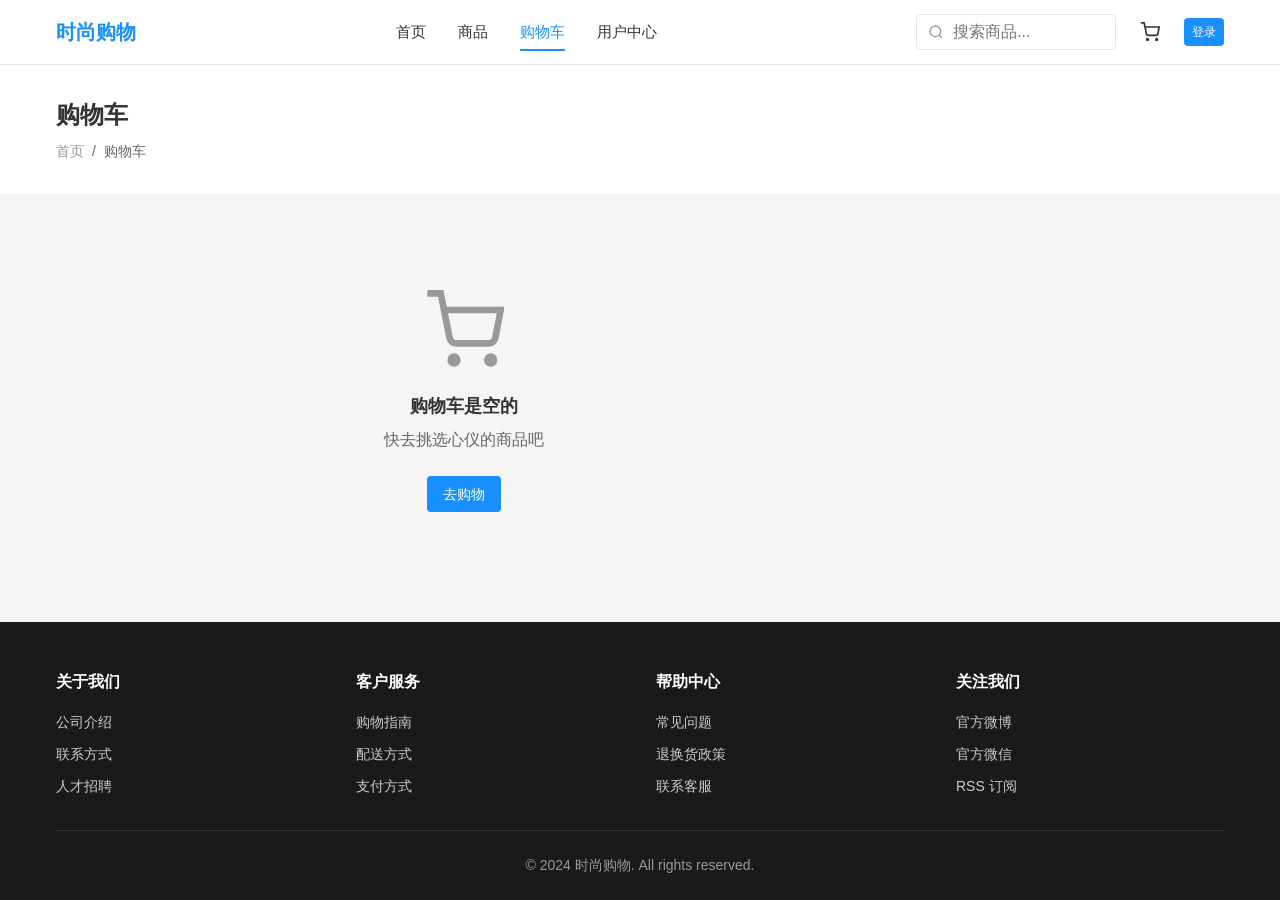
<file: cart.html>
<!DOCTYPE html>
<html lang="zh-CN">
<head>
    <meta charset="UTF-8">
    <meta name="viewport" content="width=device-width, initial-scale=1.0">
    <meta name="description" content="购物车 - 查看和管理已选商品">
    <title>购物车 - 时尚购物</title>
    <link rel="stylesheet" href="css/reset.css">
    <link rel="stylesheet" href="css/common.css">
    <link rel="stylesheet" href="css/style.css">
</head>
<body>
    <div class="wrapper">
        <!-- #region 顶部导航 -->
        <header class="site-header">
            <div class="container header-inner">
                <a href="index.html" class="logo">时尚购物</a>

                <nav class="main-nav">
                    <a href="index.html">首页</a>
                    <a href="products.html">商品</a>
                    <a href="cart.html" class="active">购物车</a>
                    <a href="user.html">用户中心</a>
                </nav>

                <div class="header-actions">
                    <div class="header-search">
                        <input type="text" placeholder="搜索商品..." id="searchInput">
                    </div>

                    <a href="cart.html" class="header-icon-btn" title="购物车">
                        <svg xmlns="http://www.w3.org/2000/svg" viewBox="0 0 24 24" fill="none" stroke="currentColor" stroke-width="2">
                            <circle cx="9" cy="21" r="1"/>
                            <circle cx="20" cy="21" r="1"/>
                            <path d="M1 1h4l2.68 13.39a2 2 0 0 0 2 1.61h9.72a2 2 0 0 0 2-1.61L23 6H6"/>
                        </svg>
                        <span class="cart-count" id="cartCount">0</span>
                    </a>

                    <div class="user-menu" id="userMenu">
                        <a href="login.html" class="btn btn-primary btn-sm" id="loginBtn">登录</a>
                    </div>
                </div>
            </div>
        </header>
        <!-- #endregion -->

        <!-- 主内容区 -->
        <main class="main-content">
            <div class="page-header">
                <div class="container">
                    <h1 class="page-title">购物车</h1>
                    <div class="page-breadcrumb">
                        <a href="index.html">首页</a>
                        <span>/</span>
                        <span>购物车</span>
                    </div>
                </div>
            </div>

            <div class="container">
                <div class="cart-layout" id="cartContent">
                    <!-- 购物车列表由 JS 渲染 -->
                </div>
            </div>
        </main>

        <!-- #region 页脚 -->
        <footer class="site-footer">
            <div class="container">
                <div class="footer-content">
                    <div class="footer-section">
                        <h4>关于我们</h4>
                        <ul>
                            <li><a href="#">公司介绍</a></li>
                            <li><a href="#">联系方式</a></li>
                            <li><a href="#">人才招聘</a></li>
                        </ul>
                    </div>
                    <div class="footer-section">
                        <h4>客户服务</h4>
                        <ul>
                            <li><a href="#">购物指南</a></li>
                            <li><a href="#">配送方式</a></li>
                            <li><a href="#">支付方式</a></li>
                        </ul>
                    </div>
                    <div class="footer-section">
                        <h4>帮助中心</h4>
                        <ul>
                            <li><a href="#">常见问题</a></li>
                            <li><a href="#">退换货政策</a></li>
                            <li><a href="#">联系客服</a></li>
                        </ul>
                    </div>
                    <div class="footer-section">
                        <h4>关注我们</h4>
                        <ul>
                            <li><a href="#">官方微博</a></li>
                            <li><a href="#">官方微信</a></li>
                            <li><a href="#">RSS 订阅</a></li>
                        </ul>
                    </div>
                </div>
                <div class="footer-bottom">
                    <p>&copy; 2024 时尚购物. All rights reserved.</p>
                </div>
            </div>
        </footer>
        <!-- #endregion -->
    </div>

    <script src="js/data.js"></script>
    <script src="js/cart.js"></script>
    <script src="js/auth.js"></script>
    <script src="js/main.js"></script>
</body>
</html>
</file>
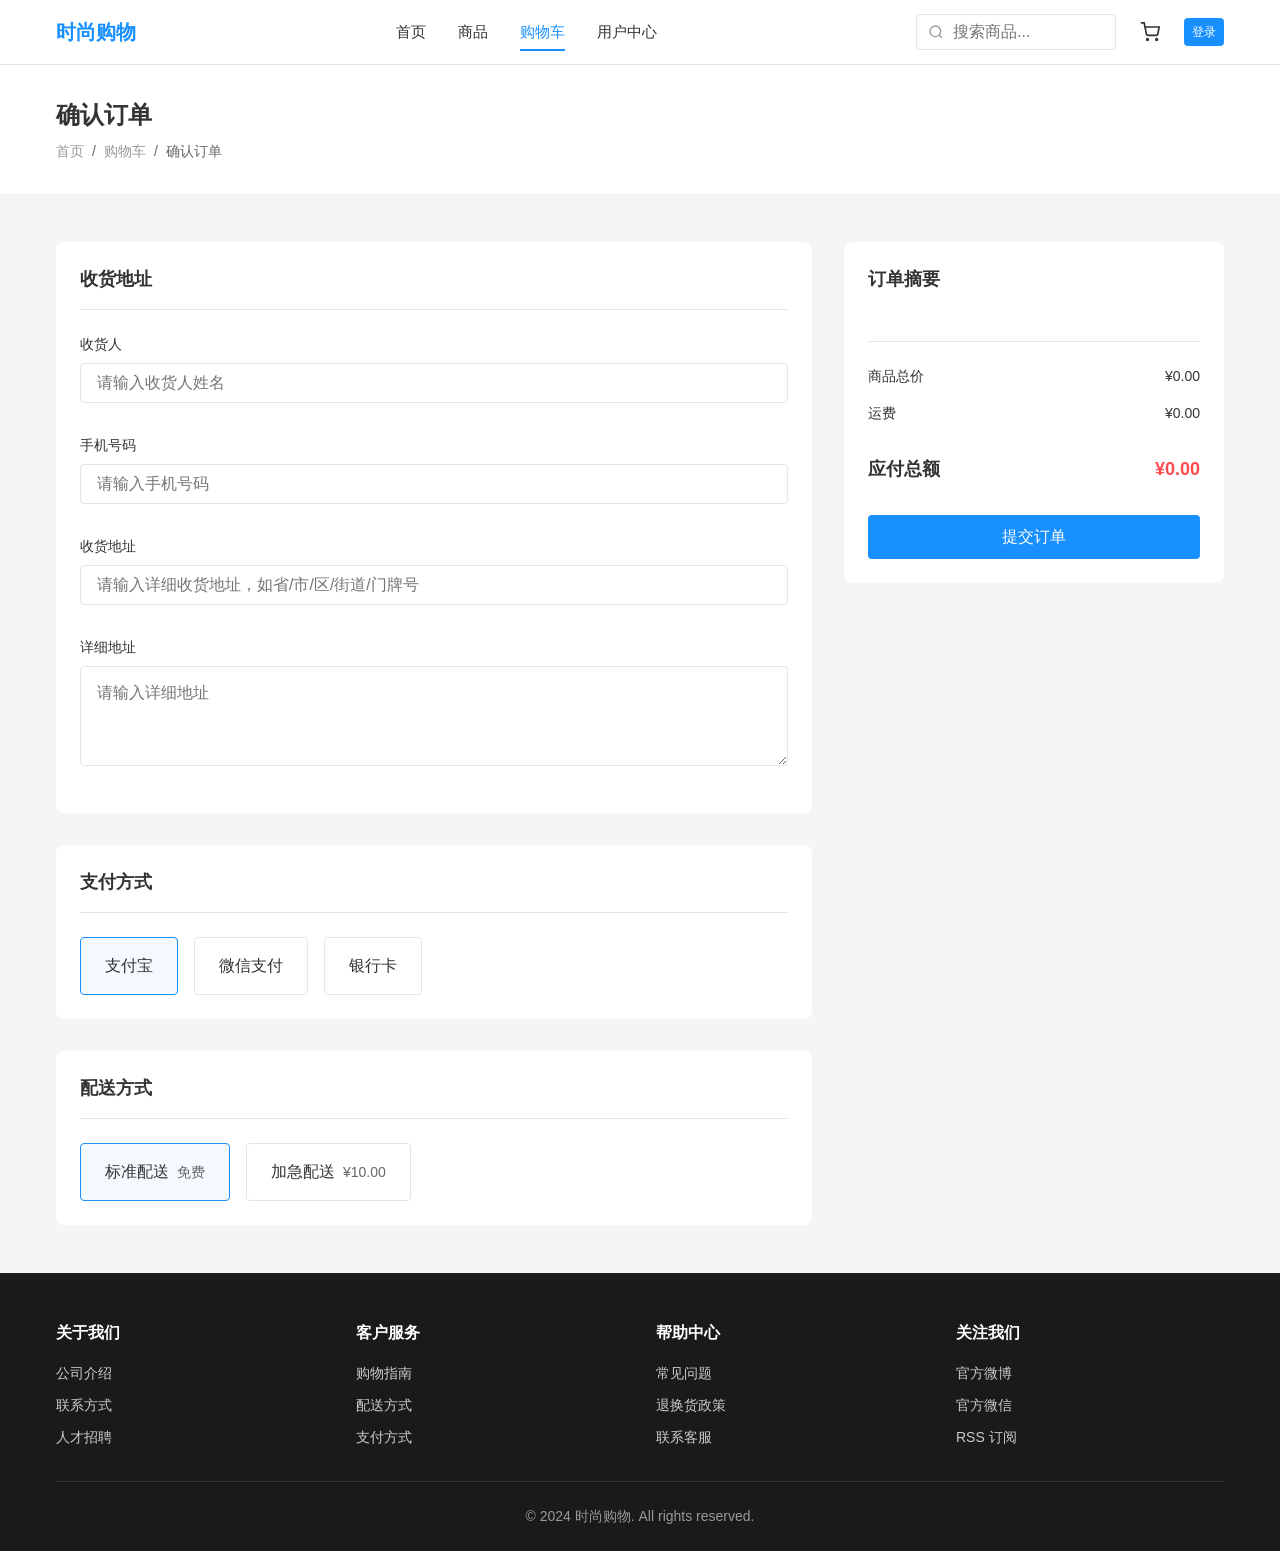
<file: checkout.html>
<!DOCTYPE html>
<html lang="zh-CN">
<head>
    <meta charset="UTF-8">
    <meta name="viewport" content="width=device-width, initial-scale=1.0">
    <meta name="description" content="结算页面 - 确认订单信息">
    <title>结算 - 时尚购物</title>
    <link rel="stylesheet" href="css/reset.css">
    <link rel="stylesheet" href="css/common.css">
    <link rel="stylesheet" href="css/style.css">
</head>
<body>
    <div class="wrapper">
        <!-- #region 顶部导航 -->
        <header class="site-header">
            <div class="container header-inner">
                <a href="index.html" class="logo">时尚购物</a>

                <nav class="main-nav">
                    <a href="index.html">首页</a>
                    <a href="products.html">商品</a>
                    <a href="cart.html" class="active">购物车</a>
                    <a href="user.html">用户中心</a>
                </nav>

                <div class="header-actions">
                    <div class="header-search">
                        <input type="text" placeholder="搜索商品..." id="searchInput">
                    </div>

                    <a href="cart.html" class="header-icon-btn" title="购物车">
                        <svg xmlns="http://www.w3.org/2000/svg" viewBox="0 0 24 24" fill="none" stroke="currentColor" stroke-width="2">
                            <circle cx="9" cy="21" r="1"/>
                            <circle cx="20" cy="21" r="1"/>
                            <path d="M1 1h4l2.68 13.39a2 2 0 0 0 2 1.61h9.72a2 2 0 0 0 2-1.61L23 6H6"/>
                        </svg>
                        <span class="cart-count" id="cartCount">0</span>
                    </a>

                    <div class="user-menu" id="userMenu">
                        <a href="login.html" class="btn btn-primary btn-sm" id="loginBtn">登录</a>
                    </div>
                </div>
            </div>
        </header>
        <!-- #endregion -->

        <!-- 主内容区 -->
        <main class="main-content">
            <div class="page-header">
                <div class="container">
                    <h1 class="page-title">确认订单</h1>
                    <div class="page-breadcrumb">
                        <a href="index.html">首页</a>
                        <span>/</span>
                        <a href="cart.html">购物车</a>
                        <span>/</span>
                        <span>确认订单</span>
                    </div>
                </div>
            </div>

            <div class="container">
                <div class="checkout-layout">
                    <div class="checkout-main">
                        <!-- 收货地址 -->
                        <section class="checkout-section">
                            <h2 class="checkout-section-title">收货地址</h2>
                            <div class="address-form">
                                <div class="form-group">
                                    <label class="form-label">收货人</label>
                                    <input type="text" class="form-input" id="receiverName" placeholder="请输入收货人姓名">
                                </div>
                                <div class="form-group">
                                    <label class="form-label">手机号码</label>
                                    <input type="tel" class="form-input" id="receiverPhone" placeholder="请输入手机号码">
                                </div>
                                <div class="form-group">
                                    <label class="form-label">收货地址</label>
                                    <input type="text" class="form-input" id="receiverAddress" placeholder="请输入详细收货地址，如省/市/区/街道/门牌号">
                                </div>
                                <div class="form-group">
                                    <label class="form-label">详细地址</label>
                                    <textarea class="form-input form-textarea" id="addressDetail" placeholder="请输入详细地址"></textarea>
                                </div>
                            </div>
                        </section>

                        <!-- 支付方式 -->
                        <section class="checkout-section">
                            <h2 class="checkout-section-title">支付方式</h2>
                            <div class="payment-methods">
                                <label class="payment-method active">
                                    <input type="radio" name="payment" value="alipay" checked>
                                    <span>支付宝</span>
                                </label>
                                <label class="payment-method">
                                    <input type="radio" name="payment" value="wechat">
                                    <span>微信支付</span>
                                </label>
                                <label class="payment-method">
                                    <input type="radio" name="payment" value="card">
                                    <span>银行卡</span>
                                </label>
                            </div>
                        </section>

                        <!-- 配送方式 -->
                        <section class="checkout-section">
                            <h2 class="checkout-section-title">配送方式</h2>
                            <div class="shipping-methods">
                                <label class="shipping-method active">
                                    <input type="radio" name="shipping" value="standard" checked>
                                    <span>标准配送</span>
                                    <span class="shipping-price">免费</span>
                                </label>
                                <label class="shipping-method">
                                    <input type="radio" name="shipping" value="express">
                                    <span>加急配送</span>
                                    <span class="shipping-price">¥10.00</span>
                                </label>
                            </div>
                        </section>
                    </div>

                    <!-- 订单摘要 -->
                    <aside class="checkout-sidebar">
                        <div class="order-summary">
                            <h3 class="order-summary-title">订单摘要</h3>
                            <div class="order-items" id="orderItems">
                                <!-- 订单商品由 JS 渲染 -->
                            </div>
                            <div class="order-totals">
                                <div class="order-total-row">
                                    <span>商品总价</span>
                                    <span id="subtotal">¥0.00</span>
                                </div>
                                <div class="order-total-row">
                                    <span>运费</span>
                                    <span id="shippingFee">¥0.00</span>
                                </div>
                                <div class="order-total-row total">
                                    <span>应付总额</span>
                                    <span id="totalPrice">¥0.00</span>
                                </div>
                            </div>
                            <button class="btn btn-primary btn-lg btn-block" id="submitOrderBtn">提交订单</button>
                        </div>
                    </aside>
                </div>
            </div>
        </main>

        <!-- #region 页脚 -->
        <footer class="site-footer">
            <div class="container">
                <div class="footer-content">
                    <div class="footer-section">
                        <h4>关于我们</h4>
                        <ul>
                            <li><a href="#">公司介绍</a></li>
                            <li><a href="#">联系方式</a></li>
                            <li><a href="#">人才招聘</a></li>
                        </ul>
                    </div>
                    <div class="footer-section">
                        <h4>客户服务</h4>
                        <ul>
                            <li><a href="#">购物指南</a></li>
                            <li><a href="#">配送方式</a></li>
                            <li><a href="#">支付方式</a></li>
                        </ul>
                    </div>
                    <div class="footer-section">
                        <h4>帮助中心</h4>
                        <ul>
                            <li><a href="#">常见问题</a></li>
                            <li><a href="#">退换货政策</a></li>
                            <li><a href="#">联系客服</a></li>
                        </ul>
                    </div>
                    <div class="footer-section">
                        <h4>关注我们</h4>
                        <ul>
                            <li><a href="#">官方微博</a></li>
                            <li><a href="#">官方微信</a></li>
                            <li><a href="#">RSS 订阅</a></li>
                        </ul>
                    </div>
                </div>
                <div class="footer-bottom">
                    <p>&copy; 2024 时尚购物. All rights reserved.</p>
                </div>
            </div>
        </footer>
        <!-- #endregion -->
    </div>

    <script src="js/data.js"></script>
    <script src="js/cart.js"></script>
    <script src="js/auth.js"></script>
    <script src="js/main.js"></script>
</body>
</html>
</file>
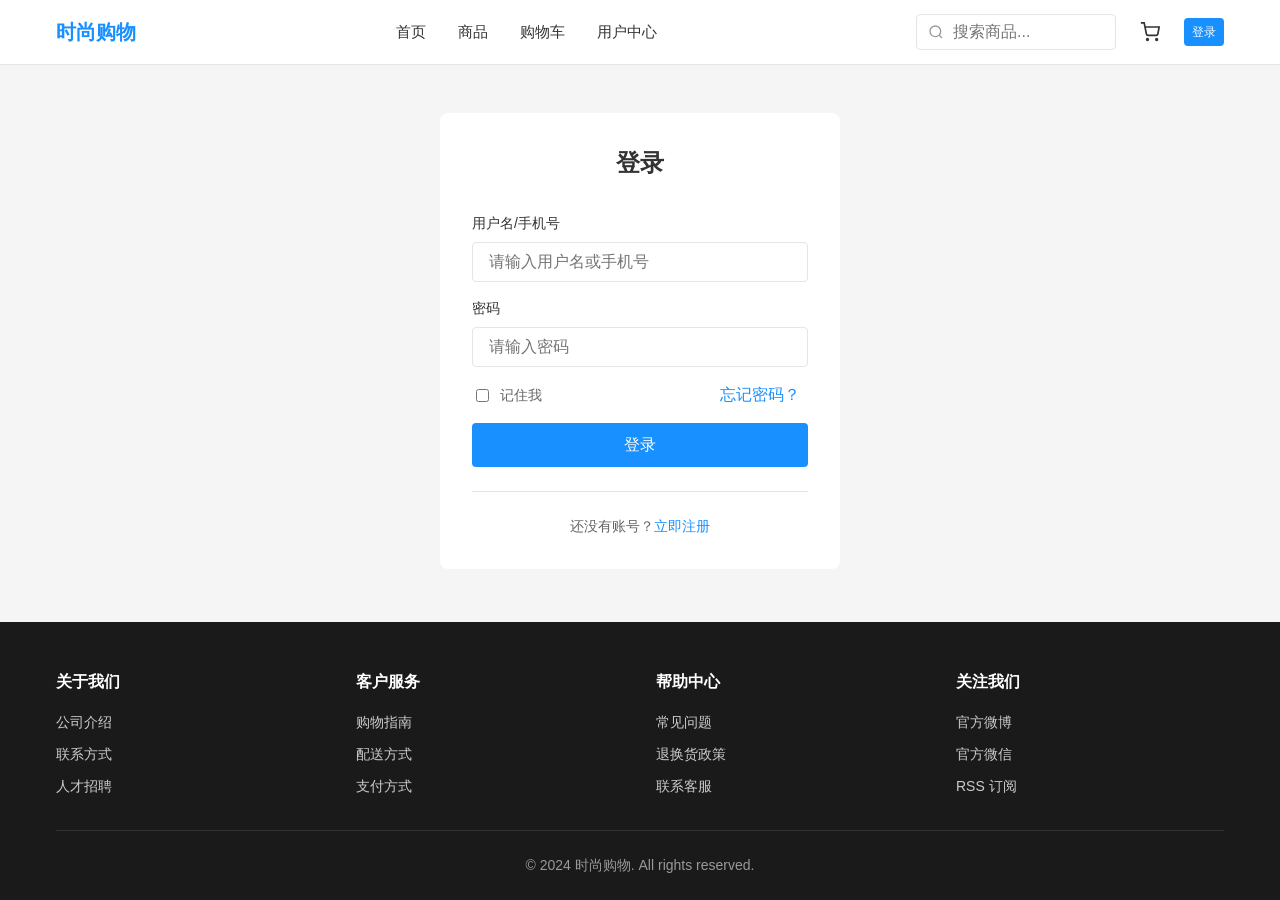
<file: login.html>
<!DOCTYPE html>
<html lang="zh-CN">
<head>
    <meta charset="UTF-8">
    <meta name="viewport" content="width=device-width, initial-scale=1.0">
    <meta name="description" content="登录或注册账号">
    <title>登录 - 时尚购物</title>
    <link rel="stylesheet" href="css/reset.css">
    <link rel="stylesheet" href="css/common.css">
    <link rel="stylesheet" href="css/style.css">
</head>
<body>
    <div class="wrapper">
        <!-- #region 顶部导航 -->
        <header class="site-header">
            <div class="container header-inner">
                <a href="index.html" class="logo">时尚购物</a>

                <nav class="main-nav">
                    <a href="index.html">首页</a>
                    <a href="products.html">商品</a>
                    <a href="cart.html">购物车</a>
                    <a href="user.html">用户中心</a>
                </nav>

                <div class="header-actions">
                    <div class="header-search">
                        <input type="text" placeholder="搜索商品..." id="searchInput">
                    </div>

                    <a href="cart.html" class="header-icon-btn" title="购物车">
                        <svg xmlns="http://www.w3.org/2000/svg" viewBox="0 0 24 24" fill="none" stroke="currentColor" stroke-width="2">
                            <circle cx="9" cy="21" r="1"/>
                            <circle cx="20" cy="21" r="1"/>
                            <path d="M1 1h4l2.68 13.39a2 2 0 0 0 2 1.61h9.72a2 2 0 0 0 2-1.61L23 6H6"/>
                        </svg>
                        <span class="cart-count" id="cartCount">0</span>
                    </a>

                    <div class="user-menu" id="userMenu">
                        <a href="login.html" class="btn btn-primary btn-sm" id="loginBtn">登录</a>
                    </div>
                </div>
            </div>
        </header>
        <!-- #endregion -->

        <!-- 主内容区 -->
        <main class="main-content">
            <div class="container">
                <div class="auth-container">
                    <!-- 登录表单 -->
                    <div class="auth-box" id="loginBox">
                        <h2 class="auth-title">登录</h2>
                        <form id="loginForm">
                            <div class="form-group">
                                <label class="form-label">用户名/手机号</label>
                                <input type="text" class="form-input" id="loginUsername" placeholder="请输入用户名或手机号" required>
                            </div>
                            <div class="form-group">
                                <label class="form-label">密码</label>
                                <input type="password" class="form-input" id="loginPassword" placeholder="请输入密码" required>
                            </div>
                            <div class="form-group flex justify-between items-center">
                                <label class="flex items-center gap-sm">
                                    <input type="checkbox" id="rememberMe">
                                    <span class="checkbox-label">记住我</span>
                                </label>
                                <a href="#" class="btn-text">忘记密码？</a>
                            </div>
                            <button type="submit" class="btn btn-primary btn-lg btn-block">登录</button>
                        </form>
                        <div class="auth-footer">
                            还没有账号？<a href="#" id="showRegister">立即注册</a>
                        </div>
                    </div>

                    <!-- 注册表单 -->
                    <div class="auth-box" id="registerBox" style="display: none;">
                        <h2 class="auth-title">注册</h2>
                        <form id="registerForm">
                            <div class="form-group">
                                <label class="form-label">用户名</label>
                                <input type="text" class="form-input" id="regUsername" placeholder="请输入用户名" required>
                            </div>
                            <div class="form-group">
                                <label class="form-label">手机号</label>
                                <input type="tel" class="form-input" id="regPhone" placeholder="请输入手机号" required>
                            </div>
                            <div class="form-group">
                                <label class="form-label">密码</label>
                                <input type="password" class="form-input" id="regPassword" placeholder="请输入密码（至少6位）" required minlength="6">
                            </div>
                            <div class="form-group">
                                <label class="form-label">确认密码</label>
                                <input type="password" class="form-input" id="regConfirmPassword" placeholder="请再次输入密码" required>
                            </div>
                            <div class="form-group">
                                <label class="flex items-center gap-sm">
                                    <input type="checkbox" id="agreeTerms" required>
                                    <span class="checkbox-label">我已阅读并同意<a href="#">《用户协议》</a>和<a href="#">《隐私政策》</a></span>
                                </label>
                            </div>
                            <button type="submit" class="btn btn-primary btn-lg btn-block">注册</button>
                        </form>
                        <div class="auth-footer">
                            已有账号？<a href="#" id="showLogin">立即登录</a>
                        </div>
                    </div>
                </div>
            </div>
        </main>

        <!-- #region 页脚 -->
        <footer class="site-footer">
            <div class="container">
                <div class="footer-content">
                    <div class="footer-section">
                        <h4>关于我们</h4>
                        <ul>
                            <li><a href="#">公司介绍</a></li>
                            <li><a href="#">联系方式</a></li>
                            <li><a href="#">人才招聘</a></li>
                        </ul>
                    </div>
                    <div class="footer-section">
                        <h4>客户服务</h4>
                        <ul>
                            <li><a href="#">购物指南</a></li>
                            <li><a href="#">配送方式</a></li>
                            <li><a href="#">支付方式</a></li>
                        </ul>
                    </div>
                    <div class="footer-section">
                        <h4>帮助中心</h4>
                        <ul>
                            <li><a href="#">常见问题</a></li>
                            <li><a href="#">退换货政策</a></li>
                            <li><a href="#">联系客服</a></li>
                        </ul>
                    </div>
                    <div class="footer-section">
                        <h4>关注我们</h4>
                        <ul>
                            <li><a href="#">官方微博</a></li>
                            <li><a href="#">官方微信</a></li>
                            <li><a href="#">RSS 订阅</a></li>
                        </ul>
                    </div>
                </div>
                <div class="footer-bottom">
                    <p>&copy; 2024 时尚购物. All rights reserved.</p>
                </div>
            </div>
        </footer>
        <!-- #endregion -->
    </div>

    <script src="js/data.js"></script>
    <script src="js/cart.js"></script>
    <script src="js/auth.js"></script>
    <script src="js/main.js"></script>
</body>
</html>
</file>
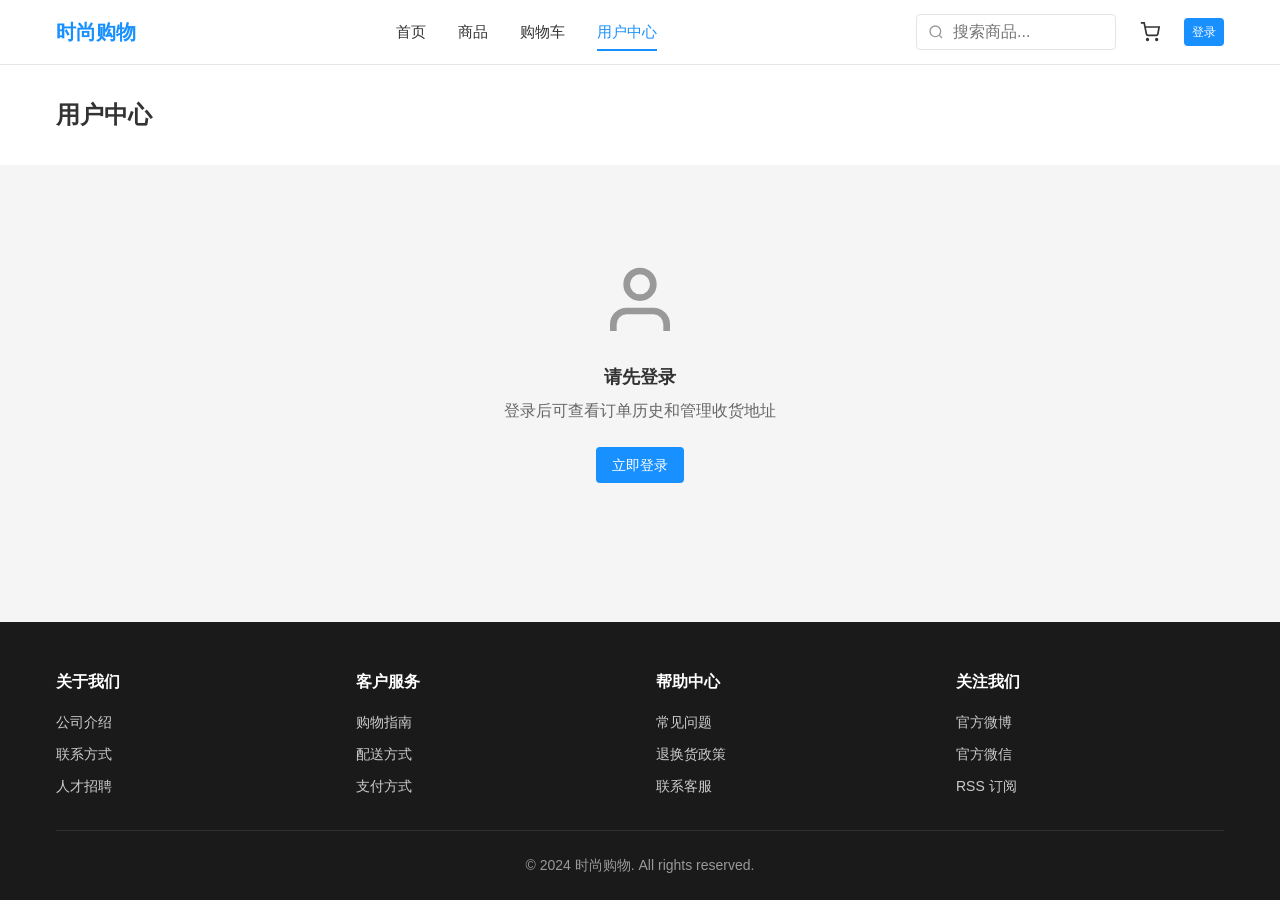
<file: user.html>
<!DOCTYPE html>
<html lang="zh-CN">
<head>
    <meta charset="UTF-8">
    <meta name="viewport" content="width=device-width, initial-scale=1.0">
    <meta name="description" content="用户中心 - 管理个人信息、订单历史">
    <title>用户中心 - 时尚购物</title>
    <link rel="stylesheet" href="css/reset.css">
    <link rel="stylesheet" href="css/common.css">
    <link rel="stylesheet" href="css/style.css">
</head>
<body>
    <div class="wrapper">
        <!-- #region 顶部导航 -->
        <header class="site-header">
            <div class="container header-inner">
                <a href="index.html" class="logo">时尚购物</a>

                <nav class="main-nav">
                    <a href="index.html">首页</a>
                    <a href="products.html">商品</a>
                    <a href="cart.html">购物车</a>
                    <a href="user.html" class="active">用户中心</a>
                </nav>

                <div class="header-actions">
                    <div class="header-search">
                        <input type="text" placeholder="搜索商品..." id="searchInput">
                    </div>

                    <a href="cart.html" class="header-icon-btn" title="购物车">
                        <svg xmlns="http://www.w3.org/2000/svg" viewBox="0 0 24 24" fill="none" stroke="currentColor" stroke-width="2">
                            <circle cx="9" cy="21" r="1"/>
                            <circle cx="20" cy="21" r="1"/>
                            <path d="M1 1h4l2.68 13.39a2 2 0 0 0 2 1.61h9.72a2 2 0 0 0 2-1.61L23 6H6"/>
                        </svg>
                        <span class="cart-count" id="cartCount">0</span>
                    </a>

                    <div class="user-menu" id="userMenu">
                        <a href="login.html" class="btn btn-primary btn-sm" id="loginBtn">登录</a>
                    </div>
                </div>
            </div>
        </header>
        <!-- #endregion -->

        <!-- 主内容区 -->
        <main class="main-content">
            <div class="page-header">
                <div class="container">
                    <h1 class="page-title">用户中心</h1>
                </div>
            </div>

            <div class="container">
                <div class="user-layout" id="userContent">
                    <!-- 未登录状态 -->
                    <div class="user-guest" id="userGuest">
                        <div class="empty-state">
                            <svg xmlns="http://www.w3.org/2000/svg" viewBox="0 0 24 24" fill="none" stroke="currentColor" stroke-width="2">
                                <path d="M20 21v-2a4 4 0 0 0-4-4H8a4 4 0 0 0-4 4v2"/>
                                <circle cx="12" cy="7" r="4"/>
                            </svg>
                            <h3>请先登录</h3>
                            <p>登录后可查看订单历史和管理收货地址</p>
                            <a href="login.html" class="btn btn-primary">立即登录</a>
                        </div>
                    </div>

                    <!-- 已登录状态 -->
                    <div class="user-dashboard" id="userDashboard" style="display: none;">
                        <div class="user-sidebar">
                            <div class="user-info">
                                <div class="user-avatar-lg" id="userAvatar">李</div>
                                <div class="user-name" id="userName">李小白</div>
                            </div>
                            <nav class="user-nav">
                                <a href="#orders" class="user-nav-item active" data-tab="orders">
                                    <svg xmlns="http://www.w3.org/2000/svg" viewBox="0 0 24 24" fill="none" stroke="currentColor" stroke-width="2">
                                        <path d="M6 2L3 6v14a2 2 0 0 0 2 2h14a2 2 0 0 0 2-2V6l-3-4z"/>
                                        <line x1="3" y1="6" x2="21" y2="6"/>
                                        <path d="M16 10a4 4 0 0 1-8 0"/>
                                    </svg>
                                    我的订单
                                </a>
                                <a href="#addresses" class="user-nav-item" data-tab="addresses">
                                    <svg xmlns="http://www.w3.org/2000/svg" viewBox="0 0 24 24" fill="none" stroke="currentColor" stroke-width="2">
                                        <path d="M21 10c0 7-9 13-9 13s-9-6-9-13a9 9 0 0 1 18 0z"/>
                                        <circle cx="12" cy="10" r="3"/>
                                    </svg>
                                    收货地址
                                </a>
                                <a href="#settings" class="user-nav-item" data-tab="settings">
                                    <svg xmlns="http://www.w3.org/2000/svg" viewBox="0 0 24 24" fill="none" stroke="currentColor" stroke-width="2">
                                        <circle cx="12" cy="12" r="3"/>
                                        <path d="M19.4 15a1.65 1.65 0 0 0 .33 1.82l.06.06a2 2 0 0 1 0 2.83 2 2 0 0 1-2.83 0l-.06-.06a1.65 1.65 0 0 0-1.82-.33 1.65 1.65 0 0 0-1 1.51V21a2 2 0 0 1-2 2 2 2 0 0 1-2-2v-.09A1.65 1.65 0 0 0 9 19.4a1.65 1.65 0 0 0-1.82.33l-.06.06a2 2 0 0 1-2.83 0 2 2 0 0 1 0-2.83l.06-.06a1.65 1.65 0 0 0 .33-1.82 1.65 1.65 0 0 0-1.51-1H3a2 2 0 0 1-2-2 2 2 0 0 1 2-2h.09A1.65 1.65 0 0 0 4.6 9a1.65 1.65 0 0 0-.33-1.82l-.06-.06a2 2 0 0 1 0-2.83 2 2 0 0 1 2.83 0l.06.06a1.65 1.65 0 0 0 1.82.33H9a1.65 1.65 0 0 0 1-1.51V3a2 2 0 0 1 2-2 2 2 0 0 1 2 2v.09a1.65 1.65 0 0 0 1 1.51 1.65 1.65 0 0 0 1.82-.33l.06-.06a2 2 0 0 1 2.83 0 2 2 0 0 1 0 2.83l-.06.06a1.65 1.65 0 0 0-.33 1.82V9a1.65 1.65 0 0 0 1.51 1H21a2 2 0 0 1 2 2 2 2 0 0 1-2 2h-.09a1.65 1.65 0 0 0-1.51 1z"/>
                                    </svg>
                                    账号设置
                                </a>
                                <a href="#" class="user-nav-item" id="logoutBtn">
                                    <svg xmlns="http://www.w3.org/2000/svg" viewBox="0 0 24 24" fill="none" stroke="currentColor" stroke-width="2">
                                        <path d="M9 21H5a2 2 0 0 1-2-2V5a2 2 0 0 1 2-2h4"/>
                                        <polyline points="16 17 21 12 16 7"/>
                                        <line x1="21" y1="12" x2="9" y2="12"/>
                                    </svg>
                                    退出登录
                                </a>
                            </nav>
                        </div>

                        <div class="user-main">
                            <!-- 订单列表 -->
                            <section class="user-section active" id="ordersSection">
                                <h2 class="user-section-title">我的订单</h2>
                                <div class="order-tabs">
                                    <button class="order-tab active" data-status="all">全部</button>
                                    <button class="order-tab" data-status="pending">待支付</button>
                                    <button class="order-tab" data-status="paid">已支付</button>
                                    <button class="order-tab" data-status="shipped">已发货</button>
                                    <button class="order-tab" data-status="completed">已完成</button>
                                </div>
                                <div class="order-list" id="orderList">
                                    <!-- 订单列表由 JS 渲染 -->
                                </div>
                            </section>

                            <!-- 收货地址 -->
                            <section class="user-section" id="addressesSection" style="display: none;">
                                <h2 class="user-section-title">收货地址</h2>
                                <div class="address-list" id="addressList">
                                    <!-- 地址列表由 JS 渲染 -->
                                </div>
                                <button class="btn btn-outline" id="addAddressBtn">新增地址</button>
                            </section>

                            <!-- 账号设置 -->
                            <section class="user-section" id="settingsSection" style="display: none;">
                                <h2 class="user-section-title">账号设置</h2>
                                <form class="settings-form" id="settingsForm">
                                    <div class="form-group">
                                        <label class="form-label">用户名</label>
                                        <input type="text" class="form-input" id="settingsUsername" readonly>
                                    </div>
                                    <div class="form-group">
                                        <label class="form-label">手机号</label>
                                        <input type="tel" class="form-input" id="settingsPhone">
                                    </div>
                                    <div class="form-group">
                                        <label class="form-label">邮箱</label>
                                        <input type="email" class="form-input" id="settingsEmail">
                                    </div>
                                    <button type="submit" class="btn btn-primary">保存修改</button>
                                </form>
                            </section>
                        </div>
                    </div>
                </div>
            </div>
        </main>

        <!-- #region 页脚 -->
        <footer class="site-footer">
            <div class="container">
                <div class="footer-content">
                    <div class="footer-section">
                        <h4>关于我们</h4>
                        <ul>
                            <li><a href="#">公司介绍</a></li>
                            <li><a href="#">联系方式</a></li>
                            <li><a href="#">人才招聘</a></li>
                        </ul>
                    </div>
                    <div class="footer-section">
                        <h4>客户服务</h4>
                        <ul>
                            <li><a href="#">购物指南</a></li>
                            <li><a href="#">配送方式</a></li>
                            <li><a href="#">支付方式</a></li>
                        </ul>
                    </div>
                    <div class="footer-section">
                        <h4>帮助中心</h4>
                        <ul>
                            <li><a href="#">常见问题</a></li>
                            <li><a href="#">退换货政策</a></li>
                            <li><a href="#">联系客服</a></li>
                        </ul>
                    </div>
                    <div class="footer-section">
                        <h4>关注我们</h4>
                        <ul>
                            <li><a href="#">官方微博</a></li>
                            <li><a href="#">官方微信</a></li>
                            <li><a href="#">RSS 订阅</a></li>
                        </ul>
                    </div>
                </div>
                <div class="footer-bottom">
                    <p>&copy; 2024 时尚购物. All rights reserved.</p>
                </div>
            </div>
        </footer>
        <!-- #endregion -->
    </div>

    <script src="js/data.js"></script>
    <script src="js/cart.js"></script>
    <script src="js/auth.js"></script>
    <script src="js/main.js"></script>
</body>
</html>
</file>
<file: css/common.css>
/* ========== CSS Variables ========== */
:root {
    /* 主色调 */
    --color-primary: #1890ff;
    --color-primary-hover: #40a9ff;
    --color-primary-active: #096dd9;

    /* 文字颜色 */
    --color-text: #333333;
    --color-text-secondary: #666666;
    --color-text-light: #999999;

    /* 背景颜色 */
    --color-bg: #f5f5f5;
    --color-bg-white: #ffffff;
    --color-bg-dark: #1a1a1a;

    /* 边框颜色 */
    --color-border: #e5e5e5;
    --color-border-dark: #d9d9d9;

    /* 功能色 */
    --color-success: #52c41a;
    --color-warning: #faad14;
    --color-error: #ff4d4f;

    /* 间距 */
    --spacing-xs: 4px;
    --spacing-sm: 8px;
    --spacing-md: 16px;
    --spacing-lg: 24px;
    --spacing-xl: 32px;
    --spacing-xxl: 48px;

    /* 圆角 */
    --border-radius-sm: 2px;
    --border-radius: 4px;
    --border-radius-lg: 8px;
    --border-radius-xl: 12px;

    /* 阴影 */
    --shadow-sm: 0 1px 2px rgba(0, 0, 0, 0.05);
    --shadow: 0 2px 8px rgba(0, 0, 0, 0.1);
    --shadow-lg: 0 4px 16px rgba(0, 0, 0, 0.15);

    /* 过渡 */
    --transition-fast: 0.15s ease;
    --transition: 0.3s ease;

    /* 容器宽度 */
    --container-max: 1200px;
}

/* ========== Layout ========== */
.container {
    width: 100%;
    max-width: var(--container-max);
    margin: 0 auto;
    padding: 0 var(--spacing-md);
}

.wrapper {
    min-height: 100vh;
    display: flex;
    flex-direction: column;
}

.main-content {
    flex: 1;
}

/* ========== Flex Utilities ========== */
.flex { display: flex; }
.flex-col { flex-direction: column; }
.flex-wrap { flex-wrap: wrap; }
.items-start { align-items: flex-start; }
.items-center { align-items: center; }
.items-end { align-items: flex-end; }
.justify-start { justify-content: flex-start; }
.justify-center { justify-content: center; }
.justify-end { justify-content: flex-end; }
.justify-between { justify-content: space-between; }
.gap-xs { gap: var(--spacing-xs); }
.gap-sm { gap: var(--spacing-sm); }
.gap-md { gap: var(--spacing-md); }
.gap-lg { gap: var(--spacing-lg); }
.gap-xl { gap: var(--spacing-xl); }

/* ========== Site Header ========== */
.site-header {
    background: var(--color-bg-white);
    border-bottom: 1px solid var(--color-border);
    position: sticky;
    top: 0;
    z-index: 100;
}

.header-inner {
    display: flex;
    align-items: center;
    justify-content: space-between;
    height: 64px;
}

.logo {
    font-size: 20px;
    font-weight: 700;
    color: var(--color-primary);
}

.main-nav {
    display: flex;
    gap: var(--spacing-xl);
}

.main-nav a {
    color: var(--color-text);
    font-size: 15px;
    padding: var(--spacing-sm) 0;
    position: relative;
    transition: color var(--transition-fast);
}

.main-nav a::after {
    content: '';
    position: absolute;
    bottom: 0;
    left: 0;
    width: 0;
    height: 2px;
    background: var(--color-primary);
    transition: width var(--transition-fast);
}

.main-nav a:hover,
.main-nav a.active {
    color: var(--color-primary);
}

.main-nav a:hover::after,
.main-nav a.active::after {
    width: 100%;
}

.header-actions {
    display: flex;
    align-items: center;
    gap: var(--spacing-md);
}

.header-search {
    position: relative;
}

.header-search input {
    width: 200px;
    height: 36px;
    padding: 0 var(--spacing-md);
    padding-left: 36px;
    border: 1px solid var(--color-border);
    border-radius: var(--border-radius);
    transition: border-color var(--transition-fast), width var(--transition);
}

.header-search input:focus {
    border-color: var(--color-primary);
    width: 280px;
}

.header-search::before {
    content: '';
    position: absolute;
    left: 12px;
    top: 50%;
    transform: translateY(-50%);
    width: 16px;
    height: 16px;
    background: url("data:image/svg+xml,%3Csvg xmlns='http://www.w3.org/2000/svg' viewBox='0 0 24 24' fill='none' stroke='%23999999' stroke-width='2'%3E%3Ccircle cx='11' cy='11' r='8'/%3E%3Cline x1='21' y1='21' x2='16.65' y2='16.65'/%3E%3C/svg%3E") center/contain no-repeat;
}

.header-icon-btn {
    position: relative;
    width: 36px;
    height: 36px;
    display: flex;
    align-items: center;
    justify-content: center;
    border-radius: var(--border-radius);
    transition: background var(--transition-fast);
}

.header-icon-btn:hover {
    background: var(--color-bg);
}

.header-icon-btn svg {
    width: 20px;
    height: 20px;
    stroke: var(--color-text);
}

.cart-count {
    position: absolute;
    top: 2px;
    right: 2px;
    min-width: 16px;
    height: 16px;
    padding: 0 4px;
    background: var(--color-error);
    color: white;
    font-size: 10px;
    font-weight: 600;
    border-radius: 8px;
    display: flex;
    align-items: center;
    justify-content: center;
}

.user-menu {
    position: relative;
}

.user-avatar {
    width: 36px;
    height: 36px;
    border-radius: 50%;
    background: var(--color-primary);
    color: white;
    display: flex;
    align-items: center;
    justify-content: center;
    font-size: 14px;
    font-weight: 600;
    cursor: pointer;
}

.user-dropdown {
    position: absolute;
    top: calc(100% + 8px);
    right: 0;
    width: 160px;
    background: var(--color-bg-white);
    border: 1px solid var(--color-border);
    border-radius: var(--border-radius);
    box-shadow: var(--shadow-lg);
    opacity: 0;
    visibility: hidden;
    transform: translateY(-8px);
    transition: all var(--transition-fast);
}

.user-menu:hover .user-dropdown {
    opacity: 1;
    visibility: visible;
    transform: translateY(0);
}

.user-dropdown a {
    display: block;
    padding: var(--spacing-sm) var(--spacing-md);
    color: var(--color-text);
    font-size: 14px;
    transition: background var(--transition-fast);
}

.user-dropdown a:hover {
    background: var(--color-bg);
    color: var(--color-primary);
}

/* ========== Site Footer ========== */
.site-footer {
    background: var(--color-bg-dark);
    color: #cccccc;
    padding: var(--spacing-xxl) 0 var(--spacing-lg);
    margin-top: auto;
}

.footer-content {
    display: grid;
    grid-template-columns: repeat(4, 1fr);
    gap: var(--spacing-xl);
    margin-bottom: var(--spacing-xl);
}

.footer-section h4 {
    color: white;
    font-size: 16px;
    font-weight: 600;
    margin-bottom: var(--spacing-md);
}

.footer-section ul {
    display: flex;
    flex-direction: column;
    gap: var(--spacing-sm);
}

.footer-section a {
    color: #cccccc;
    font-size: 14px;
    transition: color var(--transition-fast);
}

.footer-section a:hover {
    color: white;
}

.footer-bottom {
    padding-top: var(--spacing-lg);
    border-top: 1px solid rgba(255, 255, 255, 0.1);
    text-align: center;
    font-size: 14px;
    color: #999999;
}

/* ========== Buttons ========== */
.btn {
    display: inline-flex;
    align-items: center;
    justify-content: center;
    gap: var(--spacing-xs);
    height: 36px;
    padding: 0 var(--spacing-md);
    font-size: 14px;
    font-weight: 500;
    border-radius: var(--border-radius);
    transition: all var(--transition-fast);
    white-space: nowrap;
}

.btn-primary {
    background: var(--color-primary);
    color: white;
}

.btn-primary:hover {
    background: var(--color-primary-hover);
}

.btn-primary:active {
    background: var(--color-primary-active);
}

.btn-outline {
    border: 1px solid var(--color-border);
    color: var(--color-text);
    background: white;
}

.btn-outline:hover {
    border-color: var(--color-primary);
    color: var(--color-primary);
}

.btn-text {
    color: var(--color-primary);
    padding: 0 var(--spacing-sm);
}

.btn-text:hover {
    color: var(--color-primary-hover);
}

.btn-lg {
    height: 44px;
    padding: 0 var(--spacing-lg);
    font-size: 16px;
}

.btn-sm {
    height: 28px;
    padding: 0 var(--spacing-sm);
    font-size: 12px;
}

.btn-block {
    width: 100%;
}

.btn:disabled {
    opacity: 0.5;
    cursor: not-allowed;
}

/* ========== Cards ========== */
.card {
    background: var(--color-bg-white);
    border-radius: var(--border-radius-lg);
    box-shadow: var(--shadow-sm);
    overflow: hidden;
}

.card:hover {
    box-shadow: var(--shadow);
}

/* ========== Forms ========== */
.form-group {
    margin-bottom: var(--spacing-md);
}

.form-label {
    display: block;
    margin-bottom: var(--spacing-sm);
    font-size: 14px;
    font-weight: 500;
    color: var(--color-text);
}

.form-input {
    width: 100%;
    height: 40px;
    padding: 0 var(--spacing-md);
    border: 1px solid var(--color-border);
    border-radius: var(--border-radius);
    transition: border-color var(--transition-fast);
}

.form-input:focus {
    border-color: var(--color-primary);
}

.form-input.error {
    border-color: var(--color-error);
}

.form-error {
    margin-top: var(--spacing-xs);
    font-size: 12px;
    color: var(--color-error);
}

.form-textarea {
    min-height: 100px;
    padding: var(--spacing-md);
    resize: vertical;
}

/* ========== Badge ========== */
.badge {
    display: inline-flex;
    align-items: center;
    height: 20px;
    padding: 0 6px;
    font-size: 12px;
    font-weight: 500;
    border-radius: var(--border-radius-sm);
}

.badge-primary {
    background: rgba(24, 144, 255, 0.1);
    color: var(--color-primary);
}

.badge-success {
    background: rgba(82, 196, 26, 0.1);
    color: var(--color-success);
}

.badge-warning {
    background: rgba(250, 173, 20, 0.1);
    color: var(--color-warning);
}

.badge-error {
    background: rgba(255, 77, 79, 0.1);
    color: var(--color-error);
}

/* ========== Page Title ========== */
.page-header {
    padding: var(--spacing-xl) 0;
    background: var(--color-bg-white);
    margin-bottom: var(--spacing-lg);
}

.page-title {
    font-size: 24px;
    font-weight: 600;
    color: var(--color-text);
}

.page-breadcrumb {
    display: flex;
    align-items: center;
    gap: var(--spacing-sm);
    margin-top: var(--spacing-sm);
    font-size: 14px;
    color: var(--color-text-light);
}

.page-breadcrumb a:hover {
    color: var(--color-primary);
}

.page-breadcrumb span {
    color: var(--color-text-secondary);
}

/* ========== Empty State ========== */
.empty-state {
    text-align: center;
    padding: var(--spacing-xxl);
}

.empty-state svg {
    width: 80px;
    height: 80px;
    margin: 0 auto var(--spacing-md);
    stroke: var(--color-text-light);
}

.empty-state h3 {
    font-size: 18px;
    font-weight: 600;
    margin-bottom: var(--spacing-sm);
}

.empty-state p {
    color: var(--color-text-secondary);
    margin-bottom: var(--spacing-lg);
}

/* ========== Loading ========== */
.loading {
    display: flex;
    align-items: center;
    justify-content: center;
    padding: var(--spacing-xxl);
}

.spinner {
    width: 32px;
    height: 32px;
    border: 3px solid var(--color-border);
    border-top-color: var(--color-primary);
    border-radius: 50%;
    animation: spin 0.8s linear infinite;
}

@keyframes spin {
    to { transform: rotate(360deg); }
}

/* ========== Responsive ========== */
@media (max-width: 575px) {
    .main-nav {
        display: none;
    }

    .header-search input {
        width: 140px;
    }

    .header-search input:focus {
        width: 160px;
    }

    .footer-content {
        grid-template-columns: repeat(2, 1fr);
    }
}

@media (min-width: 576px) and (max-width: 767px) {
    .footer-content {
        grid-template-columns: repeat(2, 1fr);
    }
}
</file>
<file: css/style.css>
/* ========== 页面特定样式 ========== */

/* ========== Toast 提示 ========== */
.toast {
    position: fixed;
    top: 80px;
    left: 50%;
    transform: translateX(-50%) translateY(-20px);
    padding: 12px 24px;
    background: rgba(0, 0, 0, 0.8);
    color: white;
    font-size: 14px;
    border-radius: var(--border-radius);
    opacity: 0;
    transition: all 0.3s ease;
    z-index: 9999;
}

.toast.show {
    opacity: 1;
    transform: translateX(-50%) translateY(0);
}

/* ========== Section Title ========== */
.section-title {
    font-size: 24px;
    font-weight: 600;
    color: var(--color-text);
    margin-bottom: var(--spacing-lg);
    text-align: center;
}

/* ========== Hero Section ========== */
.hero {
    background: linear-gradient(135deg, #667eea 0%, #764ba2 100%);
    color: white;
    padding: 80px 0;
}

.hero .carousel {
    position: relative;
    overflow: hidden;
}

.hero .carousel-inner {
    display: flex;
    transition: transform 0.5s ease;
}

.hero .carousel-item {
    min-width: 100%;
    padding: 60px 0;
}

.hero .carousel-item h2 {
    font-size: 42px;
    font-weight: 700;
    margin-bottom: var(--spacing-md);
}

.hero .carousel-item p {
    font-size: 20px;
    margin-bottom: var(--spacing-lg);
    opacity: 0.9;
}

.hero .carousel-prev,
.hero .carousel-next {
    position: absolute;
    top: 50%;
    transform: translateY(-50%);
    width: 48px;
    height: 48px;
    background: rgba(255, 255, 255, 0.2);
    color: white;
    border: none;
    border-radius: 50%;
    font-size: 20px;
    cursor: pointer;
    transition: background 0.3s;
}

.hero .carousel-prev:hover,
.hero .carousel-next:hover {
    background: rgba(255, 255, 255, 0.3);
}

.hero .carousel-prev { left: 20px; }
.hero .carousel-next { right: 20px; }

.hero .carousel-indicators {
    position: absolute;
    bottom: 20px;
    left: 50%;
    transform: translateX(-50%);
    display: flex;
    gap: var(--spacing-sm);
}

.hero .carousel-indicators button {
    width: 12px;
    height: 12px;
    background: rgba(255, 255, 255, 0.4);
    border: none;
    border-radius: 50%;
    cursor: pointer;
    transition: background 0.3s;
}

.hero .carousel-indicators button.active {
    background: white;
}

/* ========== Featured Products ========== */
.featured-products {
    padding: var(--spacing-xxl) 0;
}

.featured-products .section-title {
    text-align: left;
}

/* ========== Brand Section ========== */
.brand-section {
    padding: var(--spacing-xxl) 0;
    background: var(--color-bg-white);
}

.brand-grid {
    display: grid;
    grid-template-columns: repeat(4, 1fr);
    gap: var(--spacing-lg);
}

.brand-item {
    height: 120px;
    display: flex;
    align-items: center;
    justify-content: center;
    background: var(--color-bg);
    border-radius: var(--border-radius-lg);
    font-size: 18px;
    font-weight: 600;
    color: var(--color-text);
    transition: all 0.3s;
}

.brand-item:hover {
    background: var(--color-primary);
    color: white;
    transform: translateY(-4px);
}

/* ========== Product List ========== */
.products-layout {
    display: grid;
    grid-template-columns: 220px 1fr;
    gap: var(--spacing-xl);
    padding: var(--spacing-lg) 0;
}

.products-sidebar {
    background: var(--color-bg-white);
    border-radius: var(--border-radius-lg);
    padding: var(--spacing-lg);
    height: fit-content;
    position: sticky;
    top: 80px;
}

.filter-title {
    font-size: 16px;
    font-weight: 600;
    margin-bottom: var(--spacing-md);
    padding-bottom: var(--spacing-sm);
    border-bottom: 1px solid var(--color-border);
}

.filter-list {
    display: flex;
    flex-direction: column;
    gap: var(--spacing-sm);
}

.filter-list a {
    display: block;
    padding: var(--spacing-sm);
    color: var(--color-text-secondary);
    border-radius: var(--border-radius);
    transition: all 0.2s;
}

.filter-list a:hover,
.filter-list a.active {
    background: rgba(24, 144, 255, 0.1);
    color: var(--color-primary);
}

.products-toolbar {
    display: flex;
    justify-content: space-between;
    align-items: center;
    margin-bottom: var(--spacing-lg);
    padding: var(--spacing-md);
    background: var(--color-bg-white);
    border-radius: var(--border-radius);
}

.products-result {
    color: var(--color-text-secondary);
}

.products-sort select {
    padding: var(--spacing-sm) var(--spacing-md);
    border: 1px solid var(--color-border);
    border-radius: var(--border-radius);
    background: white;
}

/* ========== Product Card ========== */
.product-list {
    display: grid;
    grid-template-columns: repeat(4, 1fr);
    gap: var(--spacing-lg);
}

.product-card {
    background: var(--color-bg-white);
    border-radius: var(--border-radius-lg);
    overflow: hidden;
    transition: box-shadow 0.3s, transform 0.3s;
}

.product-card:hover {
    box-shadow: var(--shadow-lg);
    transform: translateY(-4px);
}

.product-image {
    position: relative;
    display: block;
    aspect-ratio: 1;
    overflow: hidden;
}

.product-image img {
    width: 100%;
    height: 100%;
    object-fit: cover;
    transition: transform 0.3s;
}

.product-card:hover .product-image img {
    transform: scale(1.05);
}

.product-discount {
    position: absolute;
    top: 10px;
    right: 10px;
    padding: 4px 8px;
    background: var(--color-error);
    color: white;
    font-size: 12px;
    font-weight: 600;
    border-radius: var(--border-radius-sm);
}

.product-tag {
    position: absolute;
    top: 10px;
    left: 10px;
    padding: 4px 8px;
    background: var(--color-primary);
    color: white;
    font-size: 12px;
    border-radius: var(--border-radius-sm);
}

.product-info {
    padding: var(--spacing-md);
}

.product-name {
    font-size: 14px;
    font-weight: 500;
    margin-bottom: var(--spacing-sm);
    overflow: hidden;
    text-overflow: ellipsis;
    white-space: nowrap;
}

.product-name a {
    color: var(--color-text);
}

.product-name a:hover {
    color: var(--color-primary);
}

.product-price {
    display: flex;
    align-items: center;
    gap: var(--spacing-sm);
    margin-bottom: var(--spacing-sm);
}

.price-current {
    font-size: 18px;
    font-weight: 700;
    color: var(--color-error);
}

.price-original {
    font-size: 12px;
    color: var(--color-text-light);
    text-decoration: line-through;
}

.product-meta {
    display: flex;
    justify-content: space-between;
    font-size: 12px;
    color: var(--color-text-secondary);
    margin-bottom: var(--spacing-md);
}

.product-rating {
    color: #faad14;
}

.product-card .btn-add-cart {
    width: 100%;
}

/* ========== Product Detail ========== */
.product-detail {
    padding: var(--spacing-lg) 0 var(--spacing-xxl);
}

.product-detail-grid {
    display: grid;
    grid-template-columns: 1fr 1fr;
    gap: var(--spacing-xxl);
}

.product-gallery {
    position: sticky;
    top: 80px;
}

.gallery-main {
    width: 100%;
    aspect-ratio: 1;
    background: var(--color-bg-white);
    border-radius: var(--border-radius-lg);
    overflow: hidden;
    margin-bottom: var(--spacing-md);
}

.gallery-main img {
    width: 100%;
    height: 100%;
    object-fit: cover;
}

.gallery-thumbs {
    display: flex;
    gap: var(--spacing-sm);
}

.gallery-thumbs li {
    width: 80px;
    height: 80px;
    padding: 4px;
    border: 2px solid transparent;
    border-radius: var(--border-radius);
    cursor: pointer;
    overflow: hidden;
}

.gallery-thumbs li.active {
    border-color: var(--color-primary);
}

.gallery-thumbs img {
    width: 100%;
    height: 100%;
    object-fit: cover;
}

.product-detail-name {
    font-size: 24px;
    font-weight: 600;
    margin-bottom: var(--spacing-md);
}

.product-detail-desc {
    color: var(--color-text-secondary);
    margin-bottom: var(--spacing-lg);
    line-height: 1.6;
}

.product-detail-price {
    display: flex;
    align-items: center;
    gap: var(--spacing-md);
    margin-bottom: var(--spacing-lg);
    padding: var(--spacing-md);
    background: var(--color-bg);
    border-radius: var(--border-radius);
}

.product-detail-price .price-current {
    font-size: 28px;
}

.product-detail-meta {
    display: flex;
    gap: var(--spacing-lg);
    color: var(--color-text-secondary);
    font-size: 14px;
    margin-bottom: var(--spacing-lg);
}

.product-options {
    margin-bottom: var(--spacing-xl);
}

.option-group {
    margin-bottom: var(--spacing-lg);
}

.option-label {
    display: block;
    font-size: 14px;
    font-weight: 500;
    margin-bottom: var(--spacing-sm);
}

.option-buttons {
    display: flex;
    flex-wrap: wrap;
    gap: var(--spacing-sm);
}

.option-btn {
    min-width: 48px;
    height: 36px;
    padding: 0 var(--spacing-md);
    border: 1px solid var(--color-border);
    border-radius: var(--border-radius);
    background: white;
    cursor: pointer;
    transition: all 0.2s;
}

.option-btn:hover {
    border-color: var(--color-primary);
}

.option-btn.active {
    border-color: var(--color-primary);
    background: rgba(24, 144, 255, 0.1);
    color: var(--color-primary);
}

.quantity-input {
    display: flex;
    align-items: center;
    width: fit-content;
    border: 1px solid var(--color-border);
    border-radius: var(--border-radius);
}

.qty-btn {
    width: 36px;
    height: 36px;
    border: none;
    background: none;
    font-size: 18px;
    cursor: pointer;
}

.qty-btn:hover {
    background: var(--color-bg);
}

.quantity-input input {
    width: 60px;
    height: 36px;
    text-align: center;
    border: none;
    border-left: 1px solid var(--color-border);
    border-right: 1px solid var(--color-border);
}

.product-detail-actions {
    display: flex;
    gap: var(--spacing-md);
}

.product-detail-actions .btn {
    flex: 1;
}

/* ========== Cart ========== */
.cart-layout {
    display: grid;
    grid-template-columns: 1fr 320px;
    gap: var(--spacing-xl);
    padding: var(--spacing-lg) 0 var(--spacing-xxl);
}

.cart-list {
    background: var(--color-bg-white);
    border-radius: var(--border-radius-lg);
    padding: var(--spacing-lg);
}

.cart-header {
    display: grid;
    grid-template-columns: 40px 2fr 100px 120px 100px;
    gap: var(--spacing-md);
    padding: var(--spacing-md) 0;
    border-bottom: 1px solid var(--color-border);
    font-size: 14px;
    color: var(--color-text-secondary);
}

.cart-items {
    display: flex;
    flex-direction: column;
}

.cart-item {
    display: grid;
    grid-template-columns: 40px 2fr 100px 120px 100px;
    gap: var(--spacing-md);
    padding: var(--spacing-lg) 0;
    border-bottom: 1px solid var(--color-border);
    align-items: center;
}

.cart-item-info {
    display: flex;
    gap: var(--spacing-md);
}

.cart-item-info img {
    width: 80px;
    height: 80px;
    object-fit: cover;
    border-radius: var(--border-radius);
}

.cart-item-info a {
    font-weight: 500;
    color: var(--color-text);
}

.cart-item-info a:hover {
    color: var(--color-primary);
}

.cart-item-options {
    font-size: 12px;
    color: var(--color-text-secondary);
    margin-top: var(--spacing-xs);
}

.cart-item-price {
    font-weight: 500;
}

.cart-item-quantity {
    display: flex;
    align-items: center;
    border: 1px solid var(--color-border);
    border-radius: var(--border-radius);
    width: fit-content;
}

.cart-item-quantity .qty-btn {
    width: 28px;
    height: 28px;
    font-size: 14px;
}

.cart-item-quantity .qty-value {
    width: 40px;
    height: 28px;
    text-align: center;
    border: none;
    border-left: 1px solid var(--color-border);
    border-right: 1px solid var(--color-border);
}

.cart-item-subtotal {
    font-weight: 600;
    color: var(--color-error);
}

.cart-item-remove {
    color: var(--color-text-secondary);
}

.cart-item-remove:hover {
    color: var(--color-error);
}

.cart-summary {
    background: var(--color-bg-white);
    border-radius: var(--border-radius-lg);
    padding: var(--spacing-lg);
    height: fit-content;
    position: sticky;
    top: 80px;
}

.cart-summary-row {
    display: flex;
    justify-content: space-between;
    padding: var(--spacing-sm) 0;
    font-size: 14px;
}

.cart-summary-row.total {
    font-size: 18px;
    font-weight: 600;
    border-top: 1px solid var(--color-border);
    padding-top: var(--spacing-md);
    margin-top: var(--spacing-sm);
}

.cart-summary-row.total span:last-child {
    color: var(--color-error);
}

.cart-summary .btn {
    margin-top: var(--spacing-md);
}

/* ========== Checkout ========== */
.checkout-layout {
    display: grid;
    grid-template-columns: 1fr 380px;
    gap: var(--spacing-xl);
    padding: var(--spacing-lg) 0 var(--spacing-xxl);
}

.checkout-main {
    display: flex;
    flex-direction: column;
    gap: var(--spacing-xl);
}

.checkout-section {
    background: var(--color-bg-white);
    border-radius: var(--border-radius-lg);
    padding: var(--spacing-lg);
}

.checkout-section-title {
    font-size: 18px;
    font-weight: 600;
    margin-bottom: var(--spacing-lg);
    padding-bottom: var(--spacing-md);
    border-bottom: 1px solid var(--color-border);
}

.address-form {
    display: grid;
    gap: var(--spacing-md);
}

.payment-methods,
.shipping-methods {
    display: flex;
    flex-wrap: wrap;
    gap: var(--spacing-md);
}

.payment-method,
.shipping-method {
    display: flex;
    align-items: center;
    gap: var(--spacing-sm);
    padding: var(--spacing-md) var(--spacing-lg);
    border: 1px solid var(--color-border);
    border-radius: var(--border-radius);
    cursor: pointer;
    transition: all 0.2s;
}

.payment-method:hover,
.shipping-method:hover {
    border-color: var(--color-primary);
}

.payment-method.active,
.shipping-method.active {
    border-color: var(--color-primary);
    background: rgba(24, 144, 255, 0.05);
}

.payment-method input,
.shipping-method input {
    display: none;
}

.shipping-price {
    color: var(--color-text-secondary);
    font-size: 14px;
}

.checkout-sidebar {
    height: fit-content;
    position: sticky;
    top: 80px;
}

.order-summary {
    background: var(--color-bg-white);
    border-radius: var(--border-radius-lg);
    padding: var(--spacing-lg);
}

.order-summary-title {
    font-size: 18px;
    font-weight: 600;
    margin-bottom: var(--spacing-lg);
}

.order-items {
    max-height: 300px;
    overflow-y: auto;
    margin-bottom: var(--spacing-lg);
}

.order-item {
    display: grid;
    grid-template-columns: 60px 1fr auto auto;
    gap: var(--spacing-md);
    padding: var(--spacing-sm) 0;
    align-items: center;
}

.order-item img {
    width: 60px;
    height: 60px;
    object-fit: cover;
    border-radius: var(--border-radius);
}

.order-item-info {
    display: flex;
    flex-direction: column;
}

.order-item-name {
    font-size: 14px;
    font-weight: 500;
    overflow: hidden;
    text-overflow: ellipsis;
    white-space: nowrap;
}

.order-item-options {
    font-size: 12px;
    color: var(--color-text-secondary);
}

.order-item-price {
    font-size: 14px;
}

.order-item-qty {
    color: var(--color-text-secondary);
    font-size: 14px;
}

.order-totals {
    border-top: 1px solid var(--color-border);
    padding-top: var(--spacing-md);
}

.order-total-row {
    display: flex;
    justify-content: space-between;
    padding: var(--spacing-sm) 0;
    font-size: 14px;
}

.order-total-row.total {
    font-size: 18px;
    font-weight: 600;
    padding-top: var(--spacing-md);
    margin-top: var(--spacing-sm);
}

.order-total-row.total span:last-child {
    color: var(--color-error);
}

.order-summary .btn {
    margin-top: var(--spacing-lg);
}

/* ========== Auth ========== */
.auth-container {
    display: flex;
    justify-content: center;
    padding: var(--spacing-xxl) 0;
}

.auth-box {
    width: 100%;
    max-width: 400px;
    background: var(--color-bg-white);
    border-radius: var(--border-radius-lg);
    padding: var(--spacing-xl);
}

.auth-title {
    font-size: 24px;
    font-weight: 600;
    text-align: center;
    margin-bottom: var(--spacing-xl);
}

.checkbox-label {
    font-size: 14px;
    color: var(--color-text-secondary);
}

.checkbox-label a {
    color: var(--color-primary);
}

.auth-footer {
    text-align: center;
    margin-top: var(--spacing-lg);
    padding-top: var(--spacing-lg);
    border-top: 1px solid var(--color-border);
    font-size: 14px;
    color: var(--color-text-secondary);
}

.auth-footer a {
    color: var(--color-primary);
}

/* ========== User Dashboard ========== */
.user-layout {
    padding: var(--spacing-lg) 0 var(--spacing-xxl);
}

.user-dashboard {
    display: grid;
    grid-template-columns: 240px 1fr;
    gap: var(--spacing-xl);
}

.user-sidebar {
    background: var(--color-bg-white);
    border-radius: var(--border-radius-lg);
    padding: var(--spacing-lg);
    height: fit-content;
}

.user-info {
    text-align: center;
    padding-bottom: var(--spacing-lg);
    border-bottom: 1px solid var(--color-border);
    margin-bottom: var(--spacing-lg);
}

.user-avatar-lg {
    width: 72px;
    height: 72px;
    border-radius: 50%;
    background: var(--color-primary);
    color: white;
    display: flex;
    align-items: center;
    justify-content: center;
    font-size: 28px;
    font-weight: 600;
    margin: 0 auto var(--spacing-sm);
}

.user-name {
    font-size: 18px;
    font-weight: 600;
}

.user-nav {
    display: flex;
    flex-direction: column;
    gap: var(--spacing-xs);
}

.user-nav-item {
    display: flex;
    align-items: center;
    gap: var(--spacing-sm);
    padding: var(--spacing-sm) var(--spacing-md);
    color: var(--color-text);
    border-radius: var(--border-radius);
    transition: all 0.2s;
}

.user-nav-item:hover {
    background: var(--color-bg);
    color: var(--color-primary);
}

.user-nav-item.active {
    background: rgba(24, 144, 255, 0.1);
    color: var(--color-primary);
}

.user-nav-item svg {
    width: 18px;
    height: 18px;
}

.user-section {
    background: var(--color-bg-white);
    border-radius: var(--border-radius-lg);
    padding: var(--spacing-lg);
}

.user-section-title {
    font-size: 18px;
    font-weight: 600;
    margin-bottom: var(--spacing-lg);
    padding-bottom: var(--spacing-md);
    border-bottom: 1px solid var(--color-border);
}

.order-tabs {
    display: flex;
    gap: var(--spacing-md);
    margin-bottom: var(--spacing-lg);
}

.order-tab {
    padding: var(--spacing-sm) var(--spacing-md);
    color: var(--color-text-secondary);
    border-radius: var(--border-radius);
    transition: all 0.2s;
}

.order-tab:hover {
    color: var(--color-primary);
}

.order-tab.active {
    background: rgba(24, 144, 255, 0.1);
    color: var(--color-primary);
}

.order-card {
    border: 1px solid var(--color-border);
    border-radius: var(--border-radius);
    margin-bottom: var(--spacing-md);
    overflow: hidden;
}

.order-card-header {
    display: flex;
    justify-content: space-between;
    align-items: center;
    padding: var(--spacing-md);
    background: var(--color-bg);
    font-size: 14px;
}

.order-card-items {
    padding: var(--spacing-md);
}

.order-product {
    display: grid;
    grid-template-columns: 60px 1fr auto auto;
    gap: var(--spacing-md);
    padding: var(--spacing-sm) 0;
    align-items: center;
}

.order-product img {
    width: 60px;
    height: 60px;
    object-fit: cover;
    border-radius: var(--border-radius);
}

.order-product-name {
    font-size: 14px;
    overflow: hidden;
    text-overflow: ellipsis;
    white-space: nowrap;
}

.order-product-price {
    font-size: 14px;
}

.order-product-qty {
    color: var(--color-text-secondary);
    font-size: 14px;
}

.order-card-footer {
    display: flex;
    justify-content: flex-end;
    align-items: center;
    gap: var(--spacing-md);
    padding: var(--spacing-md);
    border-top: 1px solid var(--color-border);
}

.order-total {
    font-size: 16px;
    font-weight: 600;
}

.address-list {
    display: grid;
    gap: var(--spacing-md);
    margin-bottom: var(--spacing-lg);
}

.address-item {
    padding: var(--spacing-lg);
    border: 1px solid var(--color-border);
    border-radius: var(--border-radius);
}

.settings-form {
    max-width: 400px;
}

/* ========== Responsive ========== */
@media (max-width: 1199px) {
    .product-list {
        grid-template-columns: repeat(3, 1fr);
    }
}

@media (max-width: 991px) {
    .checkout-layout {
        grid-template-columns: 1fr;
    }

    .checkout-sidebar {
        position: static;
    }

    .user-dashboard {
        grid-template-columns: 1fr;
    }

    .user-sidebar {
        display: none;
    }
}

@media (max-width: 767px) {
    .products-layout {
        grid-template-columns: 1fr;
    }

    .products-sidebar {
        position: static;
    }

    .product-list {
        grid-template-columns: repeat(2, 1fr);
    }

    .product-detail-grid {
        grid-template-columns: 1fr;
    }

    .product-gallery {
        position: static;
    }

    .cart-layout {
        grid-template-columns: 1fr;
    }

    .cart-summary {
        position: static;
    }

    .cart-header {
        display: none;
    }

    .cart-item {
        grid-template-columns: 40px 1fr;
        gap: var(--spacing-sm);
    }

    .cart-item-price,
    .cart-item-quantity,
    .cart-item-subtotal {
        grid-column: 2;
    }

    .cart-item-remove {
        position: absolute;
        right: 0;
        top: var(--spacing-lg);
    }

    .brand-grid {
        grid-template-columns: repeat(2, 1fr);
    }

    .hero .carousel-item h2 {
        font-size: 28px;
    }

    .hero .carousel-item p {
        font-size: 16px;
    }
}

@media (max-width: 575px) {
    .product-list {
        grid-template-columns: 1fr;
    }

    .product-card {
        display: flex;
        flex-direction: row;
    }

    .product-image {
        width: 120px;
        aspect-ratio: 1;
    }

    .product-info {
        flex: 1;
    }

    .hero {
        padding: 40px 0;
    }

    .hero .carousel-item h2 {
        font-size: 24px;
    }
}
</file>
